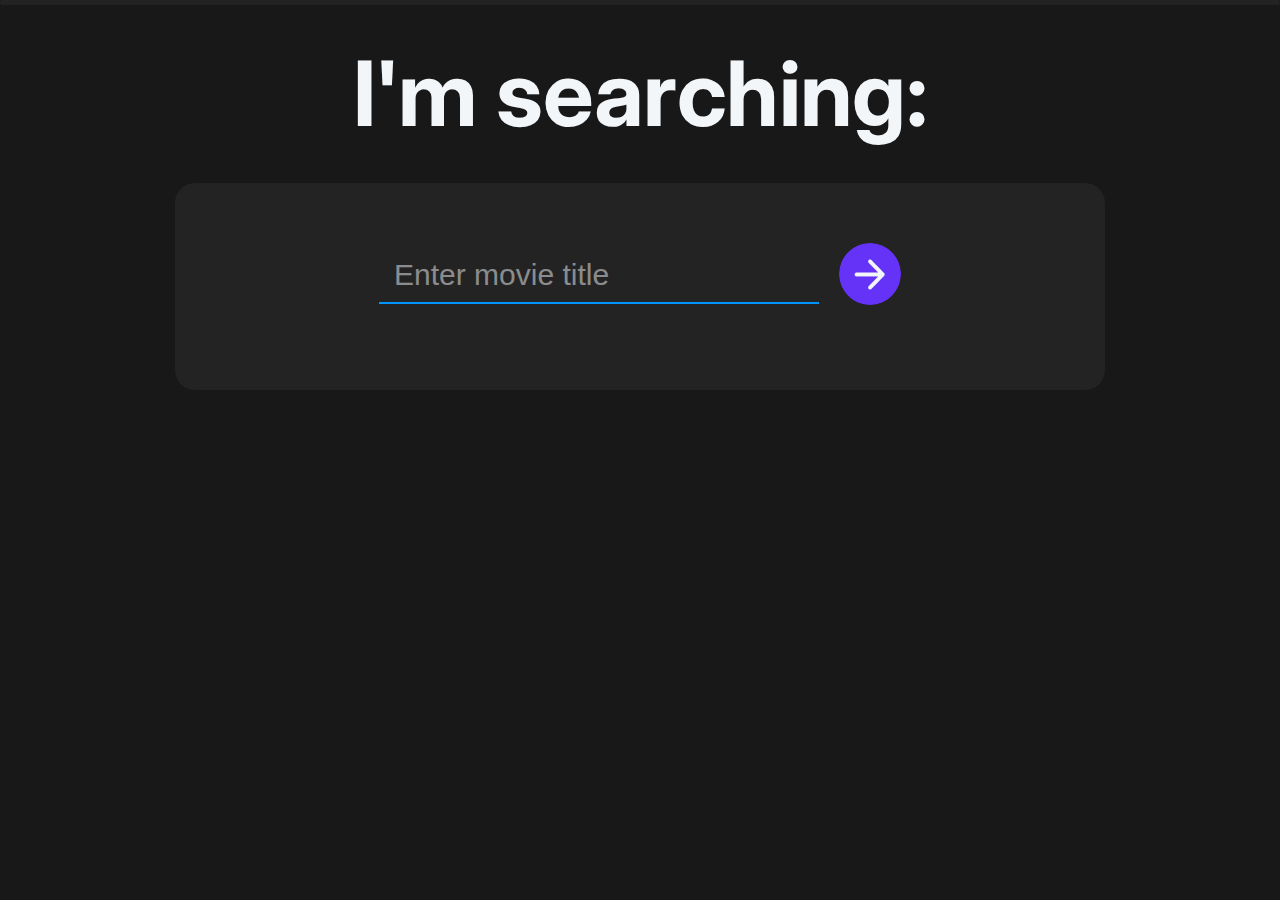
<file: index.html>
<!DOCTYPE html>
<html lang="en">
  <head>
    <meta charset="UTF-8" />
    <meta name="viewport" content="width=device-width, initial-scale=1.0" />
    <meta
      http-equiv="Content-Security-Policy"
      content="upgrade-insecure-requests"
    />
    <link rel="stylesheet" href="styles/index.css" />
    <link rel="stylesheet" href="styles/reset.css" />
    <link rel="preconnect" href="https://fonts.googleapis.com" />
    <link rel="preconnect" href="https://fonts.gstatic.com" crossorigin />
    <link
      href="https://fonts.googleapis.com/css2?family=Inter&display=swap"
      rel="stylesheet"
    />
    <link rel="icon" href="icons/movie-search-icon.png" />
    <title>m0vie-search-app</title>
  </head>
  <body>
    <div class="scroll-progress"><span id="bar" class="bar"></span></div>
    <h1 class="intro-text">I'm searching:</h1>
    <div class="container">
      <!-- <h1 id="introText" class="intro-text">
        Here you can find info about almost any movie from
        <a href="https://www.omdbapi.com/" class="external-link"
          >The Open Movie Database!</a
        >
      </h1> -->
      <div class="input-data">
        <div class="title-input-wrapper">
          <input
            autocomplete="off"
            type="search"
            id="titleInput"
            class="title-input"
            placeholder="Enter movie title"
          />
        </div>
        <button id="searchBtn" class="search-btn"></button>
      </div>
      <div class="output-data">
        <ul id="movieList" class="movie-list"></ul>
      </div>
    </div>
    <script src="./scripts/index.js"></script>
    <script src="./scripts/api.js"></script>
  </body>
</html>
</file>
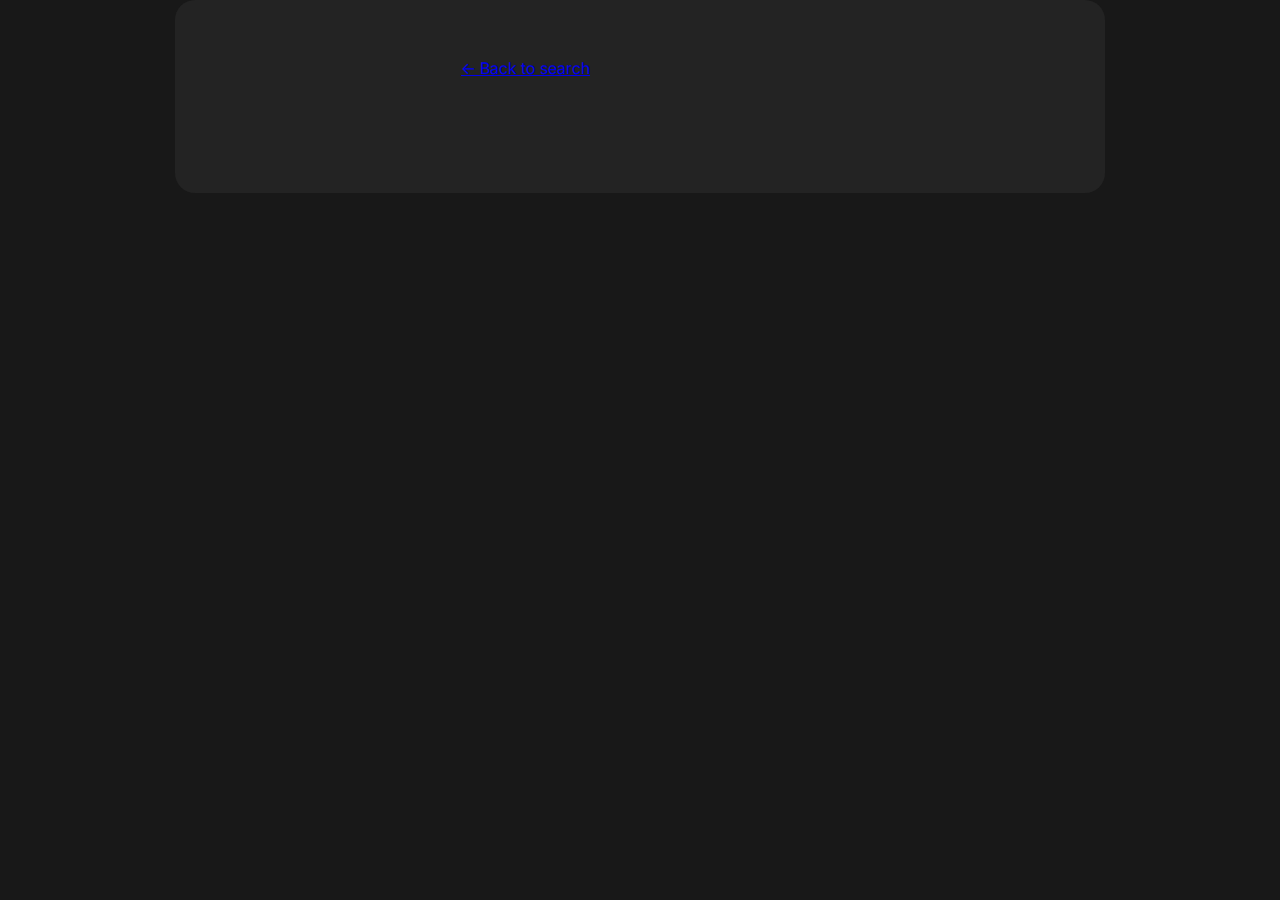
<file: movie-card.html>
<!DOCTYPE html>
<html lang="en">
  <head>
    <meta charset="UTF-8" />
    <meta name="viewport" content="width=device-width, initial-scale=1.0" />
    <link rel="stylesheet" href="styles/reset.css" />
    <link rel="stylesheet" href="styles/movie-card.css" />
    <link rel="stylesheet" href="styles/index.css" />
    <link rel="preconnect" href="https://fonts.googleapis.com" />
    <link rel="preconnect" href="https://fonts.gstatic.com" crossorigin />
    <link
      href="https://fonts.googleapis.com/css2?family=Inter&display=swap"
      rel="stylesheet"
    />
    <title>Movie info</title>
  </head>
  <body>
    <div class="container">
      <a class="back2search-btn" href="index.html">← Back to search</a>
      <div id="movieCardWrapper" class="movie-card__wrapper"></div>
    </div>
    <script src="scripts/movie-card.js"></script>
  </body>
</html>
</file>
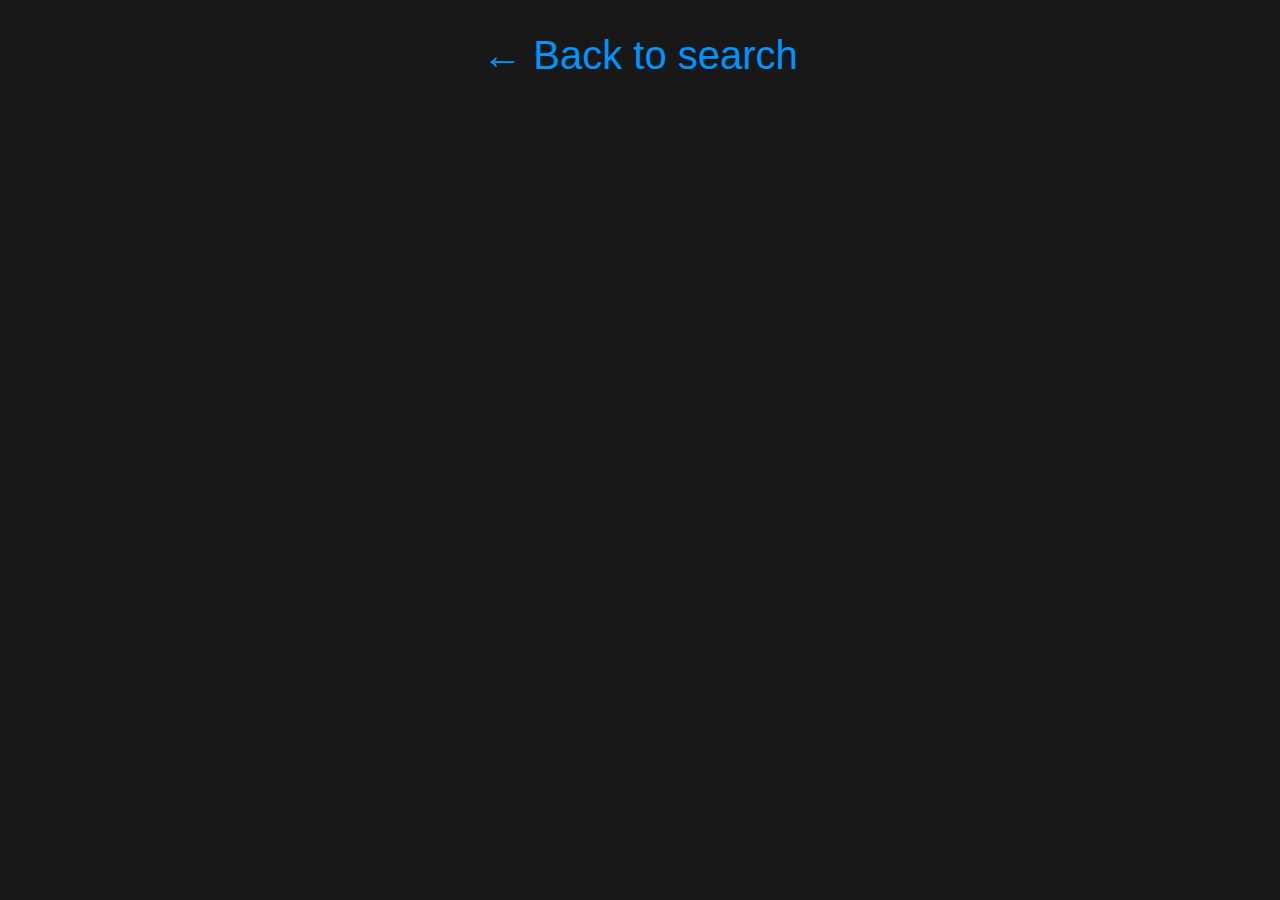
<file: movie.html>
<!DOCTYPE html>
<html lang="en">
  <head>
    <meta charset="UTF-8" />
    <meta name="viewport" content="width=device-width, initial-scale=1.0" />
    <meta
      http-equiv="Content-Security-Policy"
      content="upgrade-insecure-requests"
    />
    <link rel="stylesheet" href="styles/reset.css" />
    <link rel="stylesheet" href="styles/movie.css" />
    <link rel="stylesheet" href="styles/index.css" />
    <link rel="preconnect" href="https://fonts.googleapis.com" />
    <link rel="preconnect" href="https://fonts.gstatic.com" crossorigin />
    <link
      href="https://fonts.googleapis.com/css2?family=Inter&display=swap"
      rel="stylesheet"
    />
    <title>movie info</title>
  </head>
  <body>
    <button
      id="backwardBtn"
      class="backward__btn"
      onclick="location.href='index.html'"
    >
      <span class="span">← </span>Back to search
    </button>
    <div class="movie__card-wrapper">
      <div id="movieCard" class="movie__card"></div>
    </div>
    <script src="./scripts/movie.js"></script>
    <script src="./scripts/api.js"></script>
  </body>
</html>
</file>
<file: styles/movie-card.css>
.back2search-btn {
  top: 60px;
  left: 172px;
  width: 358px;
  height: 48px;
}
</file>
<file: styles/movie.css>
.movie__card-wrapper {
  margin: 0 auto;
  width: 1150px;
  /* border: 0.5px solid #0094ff; */
  border-radius: 35px;
  color: rgba(243, 246, 249, 1);
  background: rgb(87, 83, 83);
}

.movie__card-inner {
  width: 100%;
  display: flex;
  justify-content: center;
  gap: 20px;
}

.movie__info {
  display: flex;
  flex-direction: column;
  gap: 10px;
  flex-wrap: wrap;
  width: 65%;
  overflow: hidden;
}

.backward__btn {
  display: block;
  margin: 30px auto 45px;
  padding: 5px;
  width: 358px;
  height: 48px;
  font-size: 40px;
  line-height: 40px;
  color: #0094ff;
  text-decoration: none;
  border: none;
  background: none;
  cursor: pointer;
}

.backward__btn:hover {
  border: 1px solid rgba(243, 246, 249, 1);
  border-radius: 20px;
}

.poster__wrapper {
  width: 30%;
  height: 379px;
}

.movie__title {
  padding: 10px;
  margin-bottom: 23px;
  font-size: 40px;
  font-weight: 700;
  line-height: 61px;
  letter-spacing: 0em;
  text-align: center;
  text-decoration: underline;
  cursor: pointer;
}

.descriptor {
  font-size: 30px;
  line-height: 36px;
  letter-spacing: 0em;
  text-align: left;
}

.higlighted {
  width: 90%;
  font-size: 30px;
  line-height: 36px;
  color: #0094ff;
  cursor: pointer;
}

.movie__plot {
  margin: 0 auto 10px;
  padding: 33px;
  width: 900px;
  text-align: center;
}
</file>
<file: styles/index.css>
@import "../styles/main.css";
@import "../styles/movie.css";
@import "../styles/reset.css";
</file>
